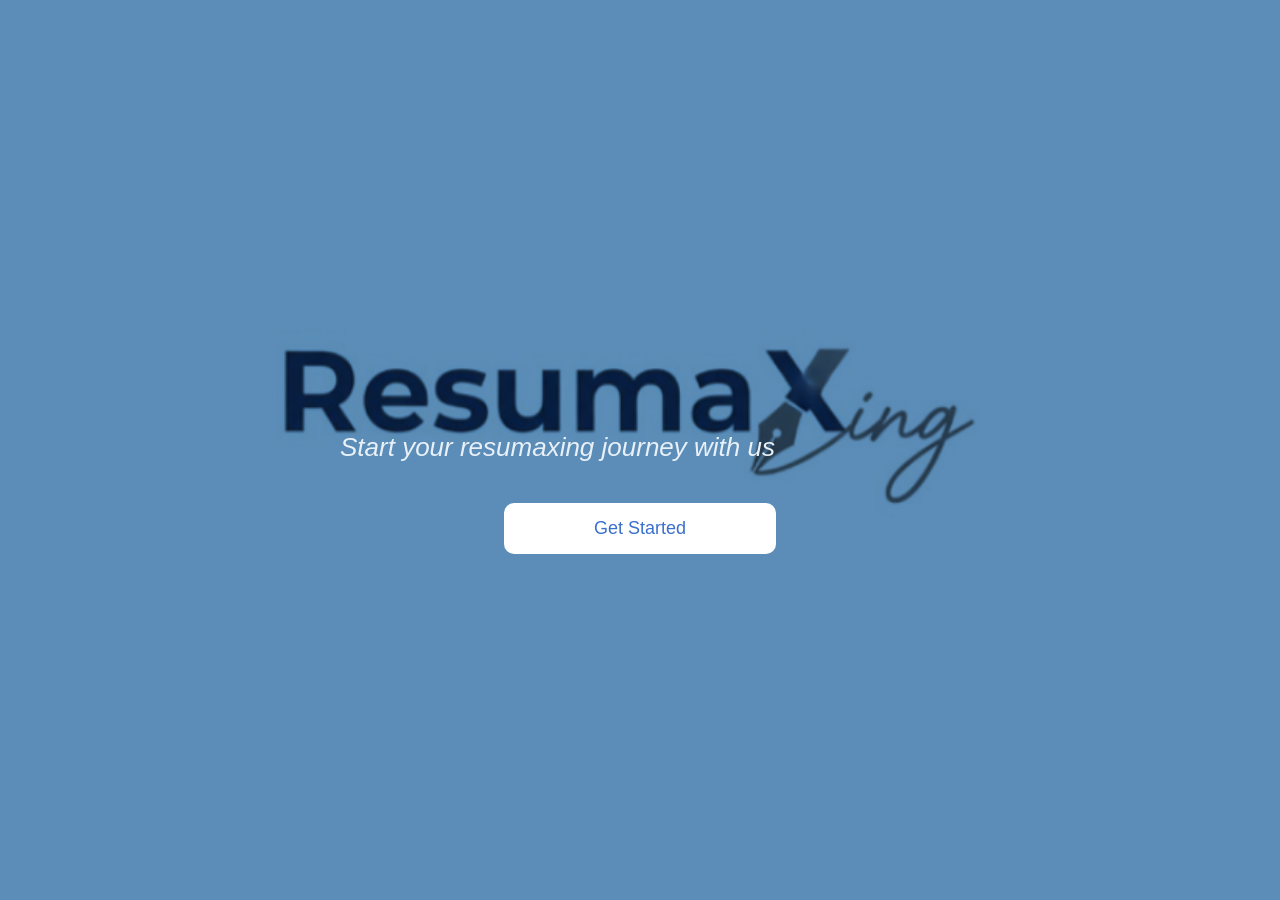
<file: templates/index.html>
<!DOCTYPE html>
<html lang="en">
<head>
    <meta charset="UTF-8">
    <meta name="viewport" content="width=device-width, initial-scale=1.0">
    <title>Resumaxing</title>
    <link rel="stylesheet" href="/static/css/index.css">
</head>
<body>
    <div id="root"></div>
    <script src="/static/js/index.js"></script>
</body>
</html>
</file>
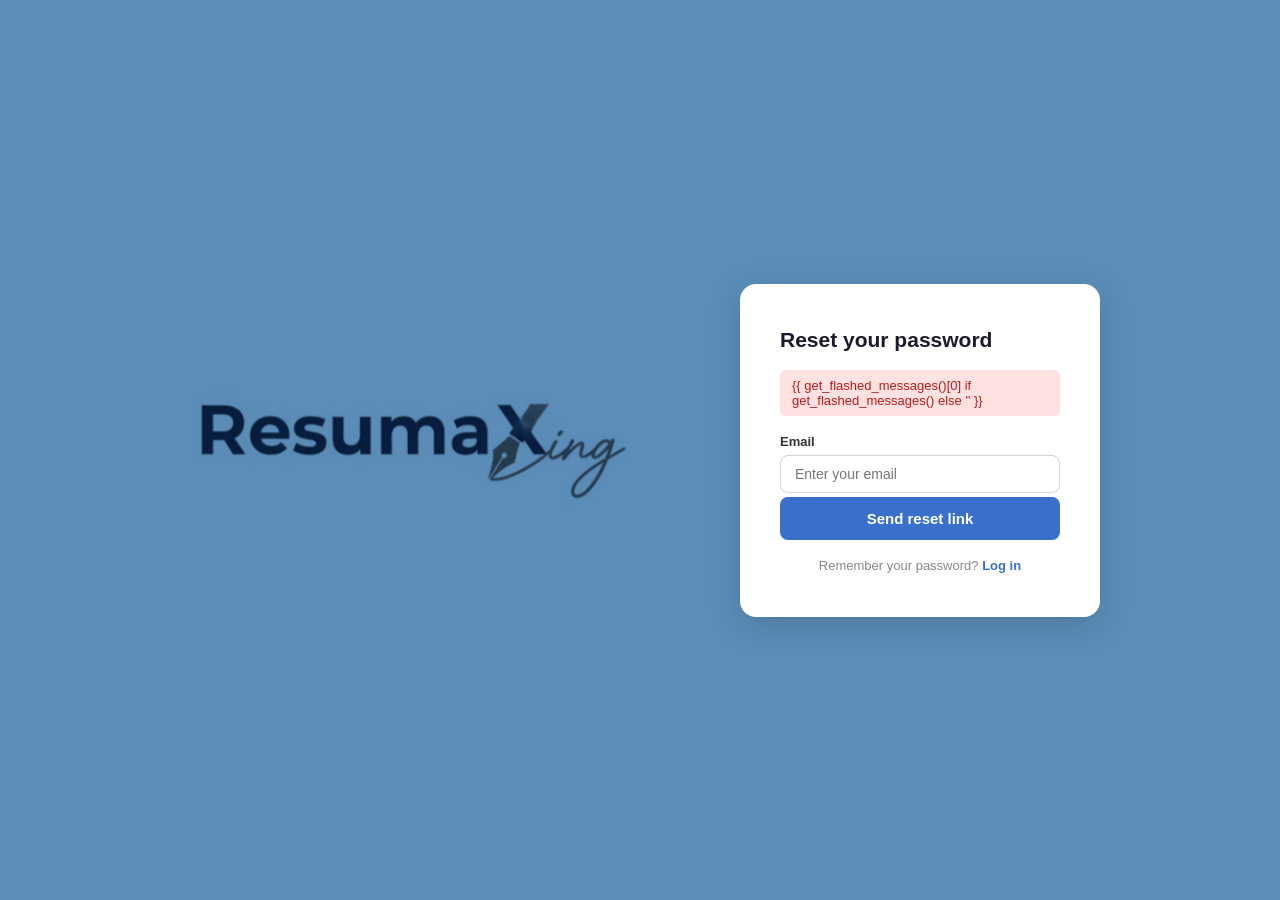
<file: templates/forgot_password.html>
<!DOCTYPE html>
<html lang="en">
<head>
    <meta charset="UTF-8">
    <meta name="viewport" content="width=device-width, initial-scale=1.0">
    <title>Forgot Password - Resumaxing</title>
    <link rel="stylesheet" href="/static/css/login.css">
</head>
<body>
    <div id="flash" data-message="{{ get_flashed_messages()[0] if get_flashed_messages() else '' }}"></div>
    <div id="root"></div>
    <script src="/static/js/forgot_password.js"></script>
</body>
</html>
</file>
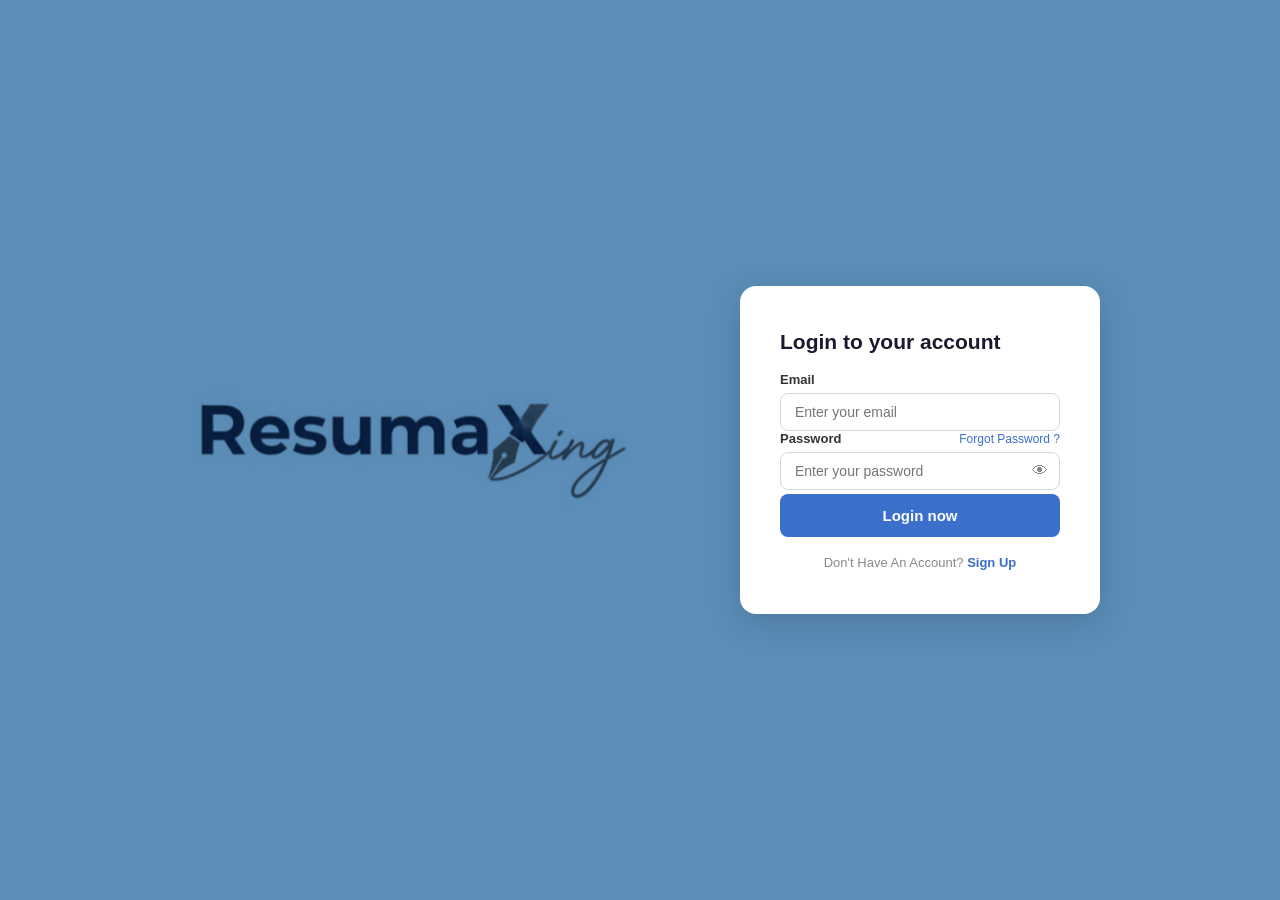
<file: templates/login.html>
<!DOCTYPE html>
<html lang="en">
<head>
    <meta charset="UTF-8">
    <meta name="viewport" content="width=device-width, initial-scale=1.0">
    <title>Login - Resumaxing</title>
    <link rel="stylesheet" href="/static/css/login.css">
</head>
<body>
    <div id="root"></div>
    <script src="/static/js/login.js"></script>
</body>
</html>
</file>
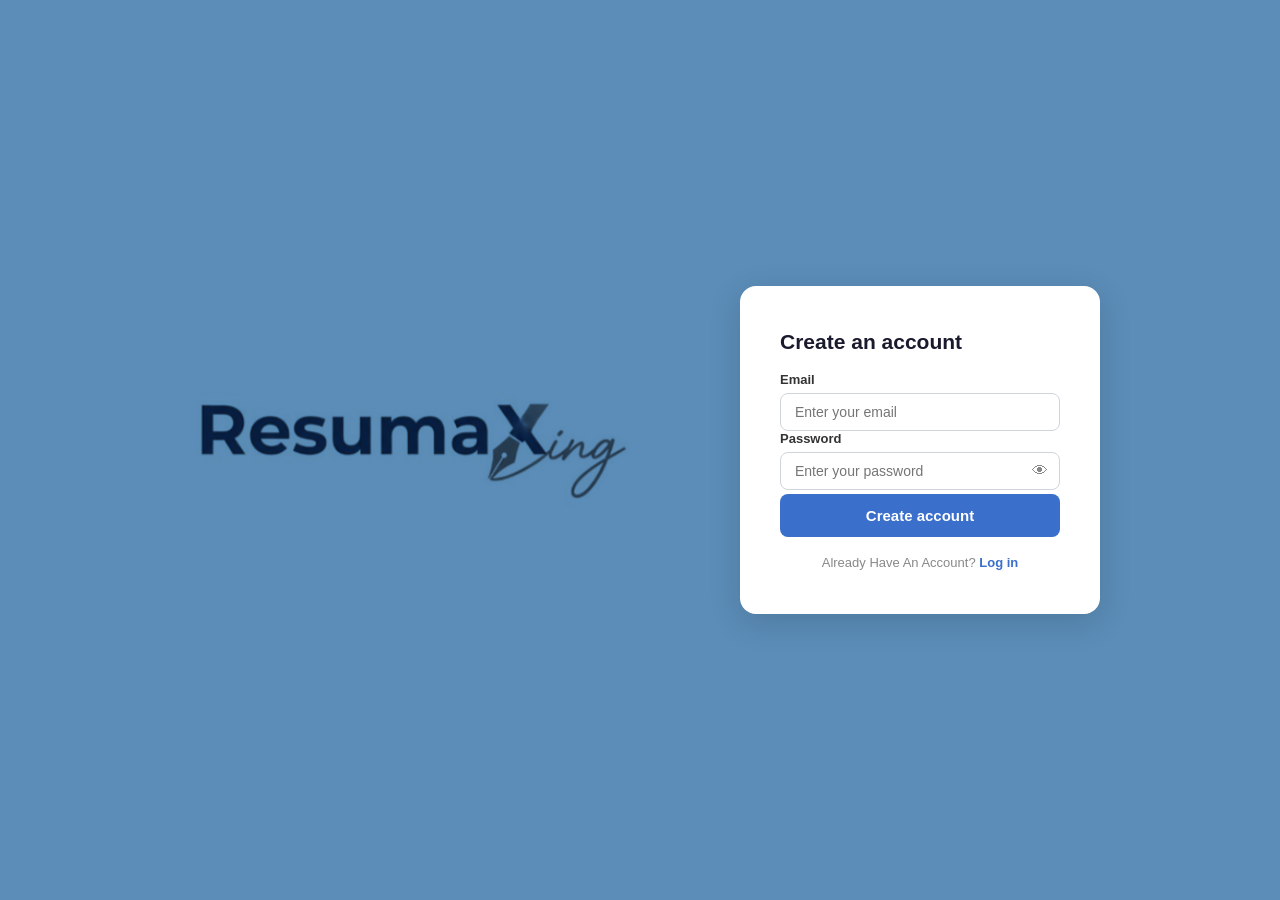
<file: templates/signup.html>
<!DOCTYPE html>
<html lang="en">
<head>
    <meta charset="UTF-8">
    <meta name="viewport" content="width=device-width, initial-scale=1.0">
    <title>Sign Up - Resumaxing</title>
    <link rel="stylesheet" href="/static/css/signup.css">
</head>
<body>
    <div id="root"></div>
    <script src="/static/js/signup.js"></script>
</body>
</html>
</file>
<file: static/css/index.css>
* { margin: 0; padding: 0; box-sizing: border-box; }

body {
    background: #5b8db8;
    min-height: 100vh;
    display: flex;
    align-items: center;
    justify-content: center;
    font-family: 'Segoe UI', Arial, sans-serif;
}

.hero {
    display: flex;
    flex-direction: column;
    align-items: center;
    justify-content: center;
    gap: 0;
}

.logo-wrap {
    position: relative;
    display: inline-block;
}

.logo-wrap {
    position: relative;
    display: inline-block;
}

.hero-logo {
    width: 780px;
    max-width: 92vw;
    display: block;
    mix-blend-mode: multiply;
}

.tagline {
    position: absolute;
    bottom: 50px;
    left: 90px;
    font-size: 26px;
    color: #e8f0f8;
    font-style: italic;
    font-weight: 300;
    white-space: nowrap;
    padding-bottom: 10px;
}

.get-started {
    background: white;
    color: #3a6fcc;
    border: none;
    border-radius: 10px;
    padding: 15px 90px;
    font-size: 18px;
    font-weight: 500;
    cursor: pointer;
    transition: background 0.2s;
    position: relative;
    top: -20px;
}

.get-started:hover {
    background: #e8f0fb;
}
</file>
<file: static/css/login.css>
* { margin: 0; padding: 0; box-sizing: border-box; }

body {
    background: #5b8db8;
    min-height: 100vh;
    display: flex;
    align-items: center;
    justify-content: center;
    font-family: 'Segoe UI', Arial, sans-serif;
}

.auth-page {
    display: flex;
    align-items: center;
    justify-content: center;
    width: 100%;
    min-height: 100vh;
    padding: 40px 80px;
    gap: 80px;
}

.auth-left {
    flex: 1;
    display: flex;
    align-items: center;
    justify-content: center;
}

.auth-logo {
    width: 480px;
    max-width: 46vw;
    mix-blend-mode: multiply;
}

.auth-card {
    background: white;
    border-radius: 16px;
    padding: 44px 40px;
    width: 360px;
    min-width: 320px;
    box-shadow: 0 8px 32px rgba(0,0,0,0.15);
    display: flex;
    flex-direction: column;
    gap: 18px;
}

.auth-card h2 {
    font-size: 21px;
    font-weight: 700;
    color: #1a1a2e;
}

.form-group {
    display: flex;
    flex-direction: column;
    gap: 6px;
}

.form-group label {
    font-size: 13px;
    color: #333;
    font-weight: 600;
}

.label-row {
    display: flex;
    justify-content: space-between;
    align-items: center;
}

.forgot {
    font-size: 12px;
    color: #3a6fcc;
    text-decoration: none;
}

.forgot:hover { text-decoration: underline; }

.form-group input {
    border: 1px solid #d0d5dd;
    border-radius: 8px;
    padding: 10px 14px;
    font-size: 14px;
    outline: none;
    width: 100%;
    color: #333;
    transition: border 0.2s;
}

.form-group input:focus { border-color: #3a6fcc; }

.input-wrap {
    position: relative;
    display: flex;
    align-items: center;
}

.input-wrap input { padding-right: 40px; }

.eye {
    position: absolute;
    right: 12px;
    cursor: pointer;
    font-size: 16px;
    user-select: none;
    color: #888;
}

.btn-primary {
    background: #3a6fcc;
    color: white;
    border: none;
    border-radius: 8px;
    padding: 13px;
    font-size: 15px;
    font-weight: 700;
    cursor: pointer;
    width: 100%;
    transition: background 0.2s;
    margin-top: 4px;
}

.btn-primary:hover { background: #2a5ab8; }

.switch-auth {
    text-align: center;
    font-size: 13px;
    color: #888;
}

.switch-auth a {
    color: #3a6fcc;
    text-decoration: none;
    font-weight: 600;
}

.switch-auth a:hover { text-decoration: underline; }

.flash-msg {
    background: #fee2e2;
    color: #b91c1c;
    border-radius: 6px;
    padding: 8px 12px;
    font-size: 13px;
}
</file>
<file: static/css/signup.css>
* { margin: 0; padding: 0; box-sizing: border-box; }

body {
    background: #5b8db8;
    min-height: 100vh;
    display: flex;
    align-items: center;
    justify-content: center;
    font-family: 'Segoe UI', Arial, sans-serif;
}

.auth-page {
    display: flex;
    align-items: center;
    justify-content: center;
    width: 100%;
    min-height: 100vh;
    padding: 40px 80px;
    gap: 80px;
}

.auth-left {
    flex: 1;
    display: flex;
    align-items: center;
    justify-content: center;
}

.auth-logo {
    width: 480px;
    max-width: 46vw;
    mix-blend-mode: multiply;
}

.auth-card {
    background: white;
    border-radius: 16px;
    padding: 44px 40px;
    width: 360px;
    min-width: 320px;
    box-shadow: 0 8px 32px rgba(0,0,0,0.15);
    display: flex;
    flex-direction: column;
    gap: 18px;
}

.auth-card h2 {
    font-size: 21px;
    font-weight: 700;
    color: #1a1a2e;
}

.form-group {
    display: flex;
    flex-direction: column;
    gap: 6px;
}

.form-group label {
    font-size: 13px;
    color: #333;
    font-weight: 600;
}

.label-row {
    display: flex;
    justify-content: space-between;
    align-items: center;
}

.forgot {
    font-size: 12px;
    color: #3a6fcc;
    text-decoration: none;
}

.forgot:hover { text-decoration: underline; }

.form-group input {
    border: 1px solid #d0d5dd;
    border-radius: 8px;
    padding: 10px 14px;
    font-size: 14px;
    outline: none;
    width: 100%;
    color: #333;
    transition: border 0.2s;
}

.form-group input:focus { border-color: #3a6fcc; }

.input-wrap {
    position: relative;
    display: flex;
    align-items: center;
}

.input-wrap input { padding-right: 40px; }

.eye {
    position: absolute;
    right: 12px;
    cursor: pointer;
    font-size: 16px;
    user-select: none;
    color: #888;
}

.btn-primary {
    background: #3a6fcc;
    color: white;
    border: none;
    border-radius: 8px;
    padding: 13px;
    font-size: 15px;
    font-weight: 700;
    cursor: pointer;
    width: 100%;
    transition: background 0.2s;
    margin-top: 4px;
}

.btn-primary:hover { background: #2a5ab8; }

.switch-auth {
    text-align: center;
    font-size: 13px;
    color: #888;
}

.switch-auth a {
    color: #3a6fcc;
    text-decoration: none;
    font-weight: 600;
}

.switch-auth a:hover { text-decoration: underline; }

.flash-msg {
    background: #fee2e2;
    color: #b91c1c;
    border-radius: 6px;
    padding: 8px 12px;
    font-size: 13px;
}
</file>
